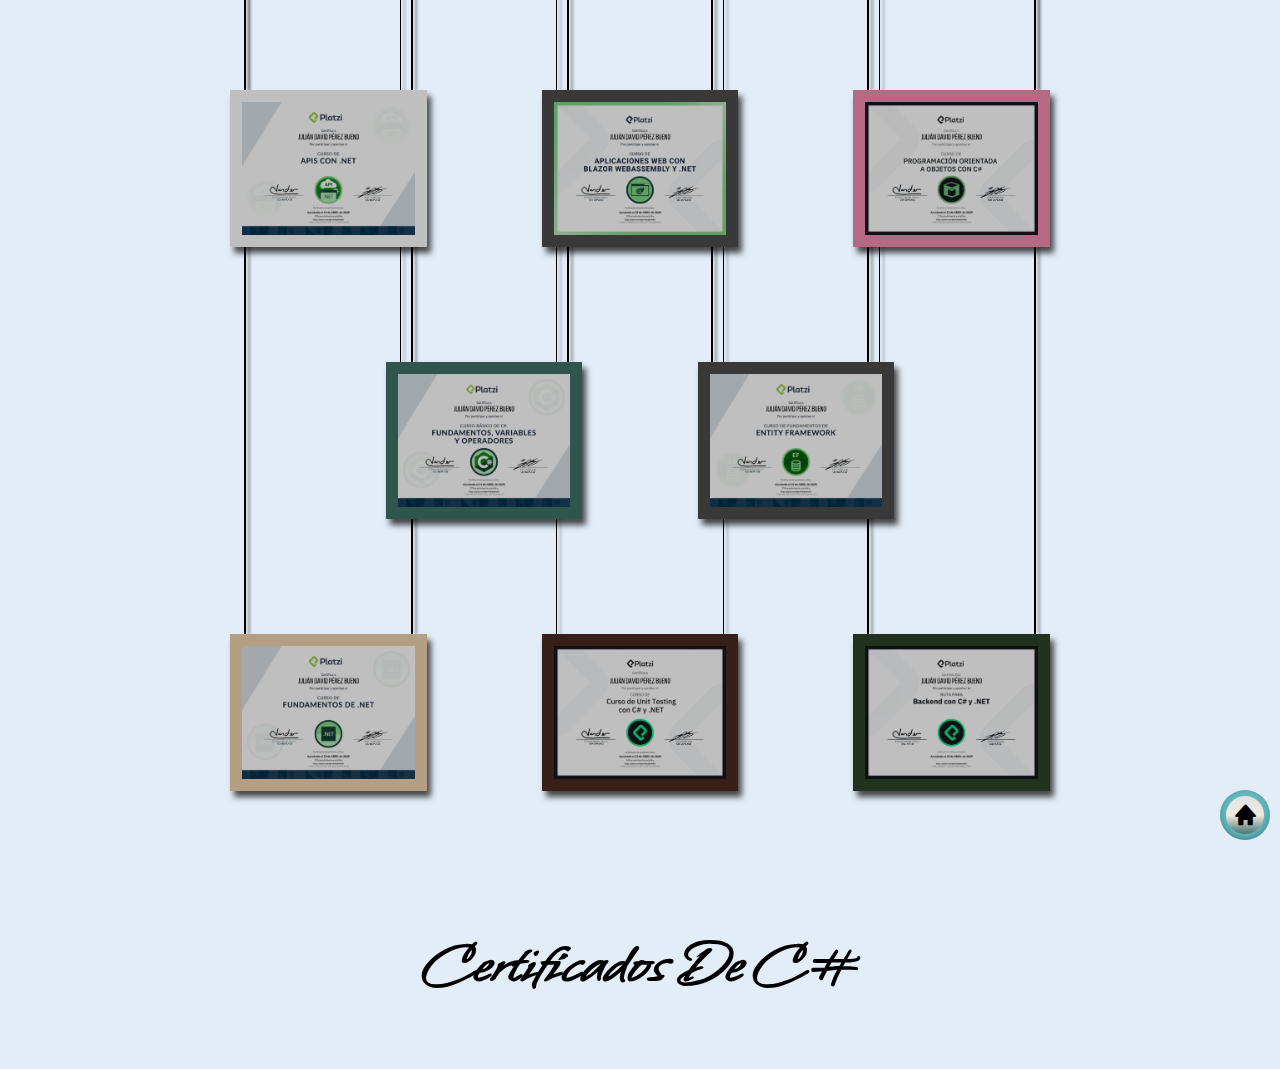
<file: pages/certificado_c.html>
<!DOCTYPE html>
<html lang="en">
<head>
  <meta charset="UTF-8">
  <meta name="viewport" content="width=device-width, initial-scale=1.0">
  <title>Document</title>
  <link rel="stylesheet" href="../css/certificado.css">
  <link rel="stylesheet" href="../css/pantalla_completa.css">
  <link rel="preconnect" href="https://fonts.googleapis.com">
  <link rel="preconnect" href="https://fonts.gstatic.com" crossorigin>
  <link href="https://fonts.googleapis.com/css2?family=Whisper&display=swap" rel="stylesheet">
  <link href='https://unpkg.com/boxicons@2.1.4/css/boxicons.min.css' rel='stylesheet'>
</head>
<body>
  
  <div class="gallery-container">
    <div class="gallery">
      <div class="gallery-item" style="--frame:hsl(30, 30%, 100%);"><a class="gallery-item-perspective">
          <div class="gallery-item-wrap">
            <div class="gallery-item-overlay">
            </div>
            <img class="gallery-img" src="../img/certificados/diploma-apis-net.webp" alt=""/>
          </div>
          </a>
        <div class="gallery-item-strings-perspective">
        <div class="gallery-item-strings"></div>
        </div>
      </div>
      <div class="gallery-item" style="--frame:hsl(30, 0%, 30%);"><a class="gallery-item-perspective">
          <div class="gallery-item-wrap">
            <div class="gallery-item-overlay"></div><img class="gallery-img" src="../img/certificados/diploma-blazor-webassembly.webp" alt=""/>
          </div></a>
        <div class="gallery-item-strings-perspective">
          <div class="gallery-item-strings"></div>
        </div>
      </div>
      <div class="gallery-item" style="--frame:hsl(340, 80%, 75%);"><a class="gallery-item-perspective">
          <div class="gallery-item-wrap">
            <div class="gallery-item-overlay"></div><img class="gallery-img" src="../img/certificados/diploma-c-sharp-poo.webp" alt=""/>
          </div></a>
        <div class="gallery-item-strings-perspective">
          <div class="gallery-item-strings"></div>
        </div>
      </div>
      <div class="gallery-item" style="--frame:hsl(166, 28%, 35%);"><a class="gallery-item-perspective">
          <div class="gallery-item-wrap">
            <div class="gallery-item-overlay"></div><img class="gallery-img" src="../img/certificados/diploma-csharp-fundamentos, variables y operadores.webp" alt=""/>
          </div></a>
        <div class="gallery-item-strings-perspective">
          <div class="gallery-item-strings"></div>
        </div>
      </div>
      <div class="gallery-item" style="--frame:hsl(30, 0%, 30%);"><a class="gallery-item-perspective">
          <div class="gallery-item-wrap">
            <div class="gallery-item-overlay"></div><img class="gallery-img" src="../img/certificados/diploma-entity-framework.net.webp" alt=""/>
          </div></a>
        <div class="gallery-item-strings-perspective">
          <div class="gallery-item-strings"></div>
        </div>
      </div>
      <div class="gallery-item" style="--frame:hsl(33, 70%, 82%);"><a class="gallery-item-perspective">
          <div class="gallery-item-wrap">
            <div class="gallery-item-overlay"></div><img class="gallery-img" src="../img/certificados/diploma-fundamentos-net.webp" alt=""/>
          </div></a>
        <div class="gallery-item-strings-perspective">
          <div class="gallery-item-strings"></div>
        </div>
      </div>
      <div class="gallery-item" style="--frame:hsl(15, 40%, 21%);"><a class="gallery-item-perspective">
          <div class="gallery-item-wrap">
            <div class="gallery-item-overlay"></div><img class="gallery-img" src="../img/certificados/diploma-unit-testing-csharp.webp" alt=""/>
          </div></a>
        <div class="gallery-item-strings-perspective">
          <div class="gallery-item-strings"></div>
        </div>
      </div>
      <div class="gallery-item" style="--frame:hsl(108, 26%, 21%);"><a class="gallery-item-perspective">
          <div class="gallery-item-wrap">
            <div class="gallery-item-overlay"></div><img class="gallery-img" src="../img/certificados/diploma-web-net.webp" alt=""/>
          </div></a>
        <div class="gallery-item-strings-perspective">
          <div class="gallery-item-strings"></div>
        </div>
      </div>
    </div>
  </div>
  <div id="progress">
    <span id="progress-value">
        <i class='bx bxs-home' ></i>
    </span>
  </div>
  <center><h1>Certificados De C#</h1><br></center>
  <button class="js-toggle-fullscreen-btn toggle-fullscreen-btn" aria-label="Enter fullscreen mode" hidden>
    <svg class="toggle-fullscreen-svg" width="28" height="28" viewBox="-2 -2 28 28">
      <g class="icon-fullscreen-enter">
        <path d="M 2 9 v -7 h 7" />
        <path d="M 22 9 v -7 h -7" />
        <path d="M 22 15 v 7 h -7" />
        <path d="M 2 15 v 7 h 7" />
      </g>
      
      <g class="icon-fullscreen-leave">
        <path d="M 24 17 h -7 v 7" />
        <path d="M 0 17 h 7 v 7" />
        <path d="M 0 7 h 7 v -7" />
        <path d="M 24 7 h -7 v -7" />
      </g>
    </svg>
  </button>
  <script src="../js/certificado.js" type="module"></script>
</body>
</html>
</file>
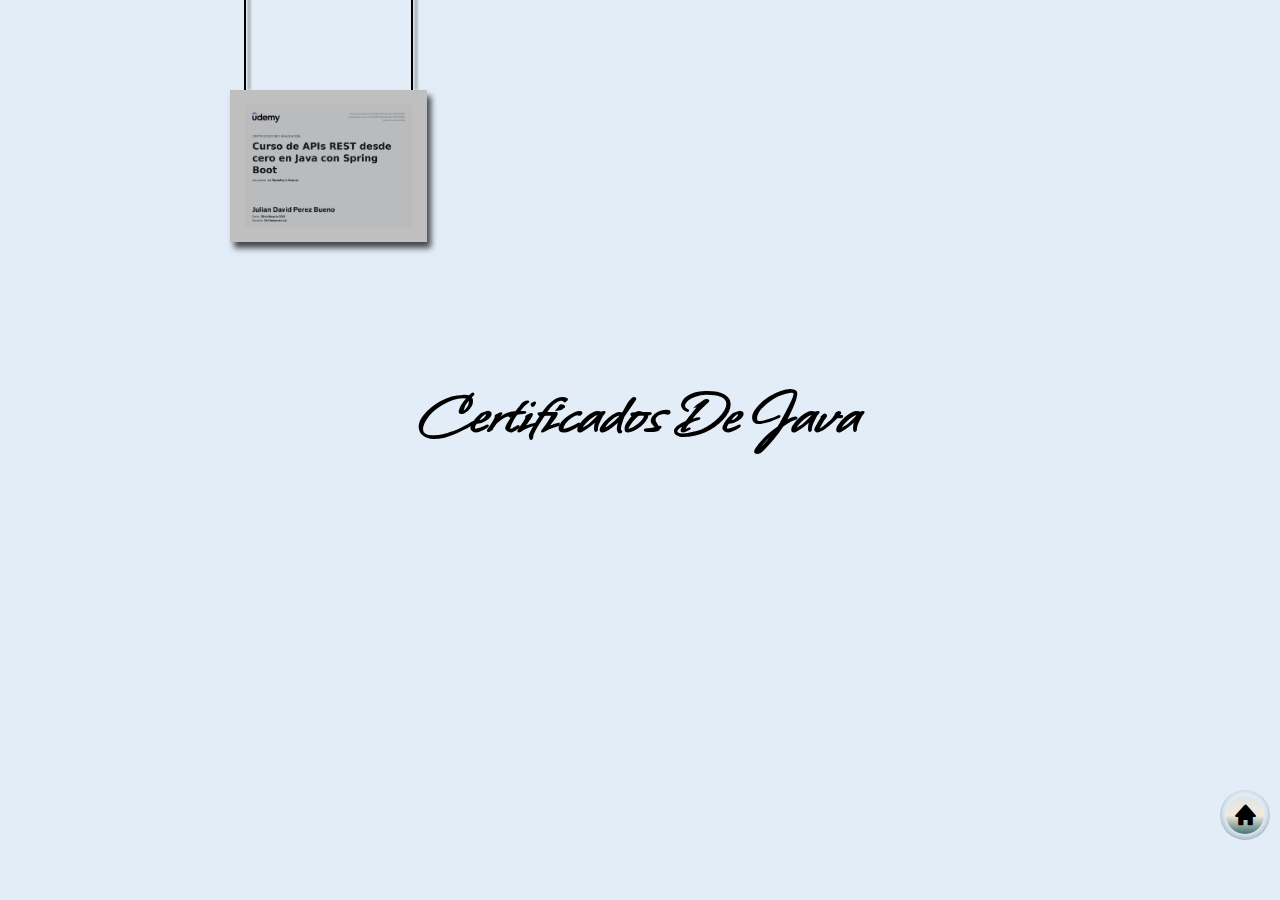
<file: pages/certificado_java.html>
<!DOCTYPE html>
<html lang="en">
<head>
  <meta charset="UTF-8">
  <meta name="viewport" content="width=device-width, initial-scale=1.0">
  <title>Document</title>
  <link rel="stylesheet" href="../css/certificado.css">
  <link rel="stylesheet" href="../css/pantalla_completa.css">
  <link rel="preconnect" href="https://fonts.googleapis.com">
  <link rel="preconnect" href="https://fonts.gstatic.com" crossorigin>
  <link href="https://fonts.googleapis.com/css2?family=Whisper&display=swap" rel="stylesheet">
  <link href='https://unpkg.com/boxicons@2.1.4/css/boxicons.min.css' rel='stylesheet'>
</head>
<body>
  
  <div class="gallery-container">
    <div class="gallery">
      <div class="gallery-item" style="--frame:hsl(30, 30%, 100%);"><a class="gallery-item-perspective">
          <div class="gallery-item-wrap">
            <div class="gallery-item-overlay">
            </div>
            <img class="gallery-img" src="../img/certificados/Curso de APIs REST desde cero en Java con Spring Boot.webp" alt=""/>
          </div>
          </a>
        <div class="gallery-item-strings-perspective">
        <div class="gallery-item-strings"></div>
        </div>
      </div>
      
    </div>
  </div>
  <div id="progress">
    <span id="progress-value">
        <i class='bx bxs-home' ></i>
    </span>
  </div>
  <center><h1>Certificados De Java</h1><br></center>
  <button class="js-toggle-fullscreen-btn toggle-fullscreen-btn" aria-label="Enter fullscreen mode" hidden>
    <svg class="toggle-fullscreen-svg" width="28" height="28" viewBox="-2 -2 28 28">
      <g class="icon-fullscreen-enter">
        <path d="M 2 9 v -7 h 7" />
        <path d="M 22 9 v -7 h -7" />
        <path d="M 22 15 v 7 h -7" />
        <path d="M 2 15 v 7 h 7" />
      </g>
      
      <g class="icon-fullscreen-leave">
        <path d="M 24 17 h -7 v 7" />
        <path d="M 0 17 h 7 v 7" />
        <path d="M 0 7 h 7 v -7" />
        <path d="M 24 7 h -7 v -7" />
      </g>
    </svg>
  </button>
  <script src="../js/certificado.js" type="module"></script>
</body>
</html>
</file>
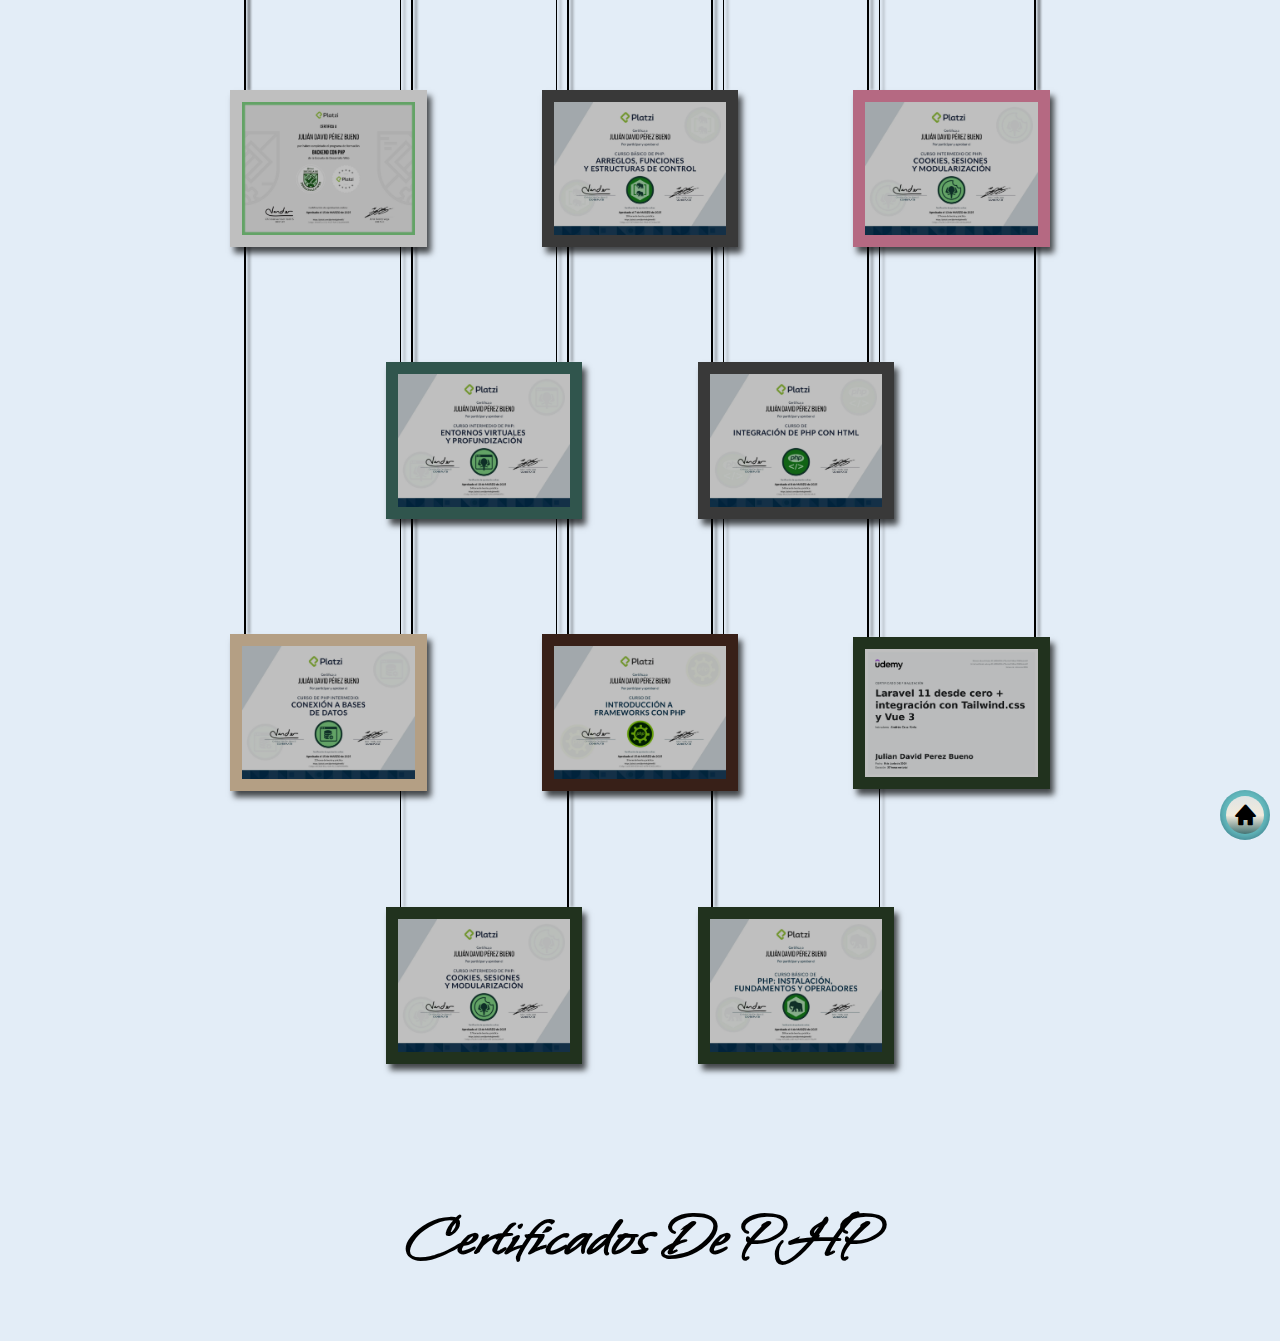
<file: pages/certificado_php.html>
<!DOCTYPE html>
<html lang="en">
<head>
  <meta charset="UTF-8">
  <meta name="viewport" content="width=device-width, initial-scale=1.0">
  <title>Document</title>
  <link rel="stylesheet" href="../css/certificado.css">
  <link rel="stylesheet" href="../css/pantalla_completa.css">
  <link rel="preconnect" href="https://fonts.googleapis.com">
  <link rel="preconnect" href="https://fonts.gstatic.com" crossorigin>
  <link href="https://fonts.googleapis.com/css2?family=Whisper&display=swap" rel="stylesheet">
  <link href='https://unpkg.com/boxicons@2.1.4/css/boxicons.min.css' rel='stylesheet'>
</head>
<body>
  
  <div class="gallery-container">
    <div class="gallery">
      <div class="gallery-item" style="--frame:hsl(30, 30%, 100%);"><a class="gallery-item-perspective">
          <div class="gallery-item-wrap">
            <div class="gallery-item-overlay">
            </div>
            <img class="gallery-img" src="../img/certificados/diploma-backend-php.webp" alt=""/>
          </div>
          </a>
        <div class="gallery-item-strings-perspective">
        <div class="gallery-item-strings"></div>
        </div>
      </div>
      <div class="gallery-item" style="--frame:hsl(30, 0%, 30%);"><a class="gallery-item-perspective">
          <div class="gallery-item-wrap">
            <div class="gallery-item-overlay"></div><img class="gallery-img" src="../img/certificados/diploma-php-arreglos-funciones.webp" alt=""/>
          </div></a>
        <div class="gallery-item-strings-perspective">
          <div class="gallery-item-strings"></div>
        </div>
      </div>
      <div class="gallery-item" style="--frame:hsl(340, 80%, 75%);"><a class="gallery-item-perspective">
          <div class="gallery-item-wrap">
            <div class="gallery-item-overlay"></div><img class="gallery-img" src="../img/certificados/diploma-php-cookies-sesiones.webp" alt=""/>
          </div></a>
        <div class="gallery-item-strings-perspective">
          <div class="gallery-item-strings"></div>
        </div>
      </div>
      <div class="gallery-item" style="--frame:hsl(166, 28%, 35%);"><a class="gallery-item-perspective">
          <div class="gallery-item-wrap">
            <div class="gallery-item-overlay"></div><img class="gallery-img" src="../img/certificados/diploma-php-entornos-funciones.webp" alt=""/>
          </div></a>
        <div class="gallery-item-strings-perspective">
          <div class="gallery-item-strings"></div>
        </div>
      </div>
      <div class="gallery-item" style="--frame:hsl(30, 0%, 30%);"><a class="gallery-item-perspective">
          <div class="gallery-item-wrap">
            <div class="gallery-item-overlay"></div><img class="gallery-img" src="../img/certificados/diploma-php-html.webp" alt=""/>
          </div></a>
        <div class="gallery-item-strings-perspective">
          <div class="gallery-item-strings"></div>
        </div>
      </div>
      <div class="gallery-item" style="--frame:hsl(33, 70%, 82%);"><a class="gallery-item-perspective">
          <div class="gallery-item-wrap">
            <div class="gallery-item-overlay"></div><img class="gallery-img" src="../img/certificados/diploma-php-sql.webp" alt=""/>
          </div></a>
        <div class="gallery-item-strings-perspective">
          <div class="gallery-item-strings"></div>
        </div>
      </div>
      <div class="gallery-item" style="--frame:hsl(15, 40%, 21%);"><a class="gallery-item-perspective">
          <div class="gallery-item-wrap">
            <div class="gallery-item-overlay"></div><img class="gallery-img" src="../img/certificados/introduccion a frameworks con php.webp" alt=""/>
          </div></a>
        <div class="gallery-item-strings-perspective">
          <div class="gallery-item-strings"></div>
        </div>
      </div>
      <div class="gallery-item" style="--frame:hsl(108, 26%, 21%);"><a class="gallery-item-perspective">
          <div class="gallery-item-wrap">
            <div class="gallery-item-overlay"></div><img class="gallery-img" src="../img/certificados/Laravel 11 desde cero + integración con Tailwind.css y Vue 3.webp" alt=""/>
          </div></a>
        <div class="gallery-item-strings-perspective">
          <div class="gallery-item-strings"></div>
        </div>
      </div>
      <div class="gallery-item" style="--frame:hsl(108, 26%, 21%);"><a class="gallery-item-perspective">
        <div class="gallery-item-wrap">
          <div class="gallery-item-overlay"></div><img class="gallery-img" src="../img/certificados/diploma-php-cookies-sesiones.webp" alt=""/>
        </div></a>
      <div class="gallery-item-strings-perspective">
        <div class="gallery-item-strings"></div>
      </div>
    </div>
    <div class="gallery-item" style="--frame:hsl(108, 26%, 21%);"><a class="gallery-item-perspective">
      <div class="gallery-item-wrap">
        <div class="gallery-item-overlay"></div><img class="gallery-img" src="../img/certificados/PHP,instalacion,fundamentos,operadores.webp" alt=""/>
      </div></a>
    <div class="gallery-item-strings-perspective">
      <div class="gallery-item-strings"></div>
    </div>
  </div>
    </div>
  </div>
  <div id="progress">
    <span id="progress-value">
        <i class='bx bxs-home' ></i>
    </span>
  </div>
  <center><h1>Certificados De PHP</h1><br></center>
  <button class="js-toggle-fullscreen-btn toggle-fullscreen-btn" aria-label="Enter fullscreen mode" hidden>
    <svg class="toggle-fullscreen-svg" width="28" height="28" viewBox="-2 -2 28 28">
      <g class="icon-fullscreen-enter">
        <path d="M 2 9 v -7 h 7" />
        <path d="M 22 9 v -7 h -7" />
        <path d="M 22 15 v 7 h -7" />
        <path d="M 2 15 v 7 h 7" />
      </g>
      
      <g class="icon-fullscreen-leave">
        <path d="M 24 17 h -7 v 7" />
        <path d="M 0 17 h 7 v 7" />
        <path d="M 0 7 h 7 v -7" />
        <path d="M 24 7 h -7 v -7" />
      </g>
    </svg>
  </button>
  <script src="../js/certificado.js" type="module"></script>
</body>
</html>
</file>
<file: css/certificado.css>
*,
*::before,
*::after {
  box-sizing: border-box;
}

body {
  margin: 0;
  /* background: #d8d2ca; */
  background: #e3edf7;
  overflow-x: hidden;
  overflow-y: scroll;
  font-family: Helvetica Neue, Helvetica, Arial, sans-serif;
}

h1{
  font-family: "Whisper", cursive;
  font-weight: 600;
  font-style: normal;
  font-size: 65px;
}

.gallery {
  position: relative;
  width: 100%;
  display: grid;
  justify-content: space-between;
  justify-items: center;
  align-items: center;
  --left: 0;
  --top: 0;
  --zoom: 1;
  --trans-dur: .8s;
  transition-property: --left, --top, --zoom;
  transition-duration: var(--trans-dur), var(--trans-dur), calc(.75 * var(--trans-dur));
  transition-delay: 0s, 0s, calc(.25 * var(--trans-dur));
  transition-timing-function: cubic-bezier(0.4, 0, 0.2, 1);
  transform: translate(var(--left), var(--top)) scale(var(--zoom));
}
.gallery-container.zoomed-in > .gallery {
  transition-duration: var(--trans-dur), var(--trans-dur), calc(.6 * var(--trans-dur));
  transition-delay: 0s;
}
@keyframes zoom-in {
  to {
    --left-cur: var(--left);
    --top-cur: var(--top);
  }
}

.gallery-item {
  position: relative;
  grid-column-end: span 2;
}

.gallery-item-perspective,
.gallery-item-strings-perspective {
  perspective: 800px;
}

.gallery-item-perspective {
  position: relative;
  z-index: 1;
  display: block;
  text-decoration: none;
  outline: none;
}
.gallery-container:not(.zoomed-in) .gallery-item-perspective:hover + .gallery-item-strings-perspective .gallery-item-strings,
.gallery-container:not(.zoomed-in) .gallery-item-perspective:hover .gallery-item-wrap {
  animation: wobble 0.9s ease-in-out;
}
.gallery-container:not(.zoomed-in) .gallery-item-perspective:focus-visible + .gallery-item-strings-perspective .gallery-item-strings,
.gallery-container:not(.zoomed-in) .gallery-item-perspective:focus-visible .gallery-item-wrap {
  animation: wobble 0.9s ease-in-out;
}
@keyframes wobble {
  15% {
    transform: rotateY(10deg);
  }
  40% {
    transform: rotateY(-7deg);
  }
  60% {
    transform: rotateY(4deg);
  }
  78% {
    transform: rotateY(-2deg);
  }
  89% {
    transform: rotateY(1deg);
  }
  100% {
    transform: none;
  }
}

.gallery-item-wrap {
  padding: 12px;
  background: var(--frame);
  cursor: pointer;
  box-shadow: 4px 6px 6px rgba(0, 0, 0, 0.7);
  transition: 0.25s;
  z-index: 1;
}

.gallery-item-strings-perspective {
  position: absolute;
  z-index: -1;
  left: 0;
  right: 0;
  top: 0;
  bottom: 0;
  display: flex;
}

.gallery-item-strings {
  flex: auto;
}
.gallery-item-strings::before, .gallery-item-strings::after {
  content: "";
  position: absolute;
  bottom: 100%;
  width: 1.5px;
  background: #f6ede4;
  background: #000;
  box-shadow: 4px 0 3px rgba(0, 0, 0, 0.4);
  pointer-events: none;
}
.gallery-item-strings::before {
  left: 7%;
}
.gallery-item-strings::after {
  right: 7%;
}

.gallery-item-overlay {
  position: absolute;
  left: 0;
  right: 0;
  top: 0;
  bottom: 0;
  background: rgba(0, 0, 0, 0.25);
  transition: opacity var(--trans-dur);
}
.gallery-item.current .gallery-item-overlay {
  opacity: 0;
  transition-duration: 0.8s;
}

.gallery-img {
  display: block;
  max-width: 100%;
}

@media (max-width: 899px) {
  .gallery {
    grid-template-columns: repeat(4, 1fr);
    gap: 13vw;
    padding: 8% 8%;
  }

  .gallery-item:nth-child(3n+3) {
    grid-column-start: 2;
  }
  .gallery-item .gallery-item-strings::before,
.gallery-item .gallery-item-strings::after {
    height: 57vw;
  }
  .gallery-item:nth-child(3n+1) .gallery-item-strings::before, .gallery-item:nth-child(3n+2) .gallery-item-strings::after {
    height: 125vw;
  }
}
@media (min-width: 900px) {
  .gallery {
    grid-template-columns: repeat(6, 1fr);
    gap: 9vw;
    padding: 7% 18%;
  }

  .gallery-item:nth-child(5n+4) {
    grid-column-start: 2;
  }
  .gallery-item .gallery-item-strings::before,
.gallery-item .gallery-item-strings::after {
    height: 31vw;
  }
  .gallery-item:nth-child(5n+1) .gallery-item-strings::before, .gallery-item:nth-child(5n+3) .gallery-item-strings::after {
    height: 63vw;
  }
}
.link-to-page-cont {
  position: fixed;
  right: 10px;
  bottom: 10px;
  animation: fade-in 0.7s 5s backwards;
}
@keyframes fade-in {
  from {
    opacity: 0;
  }
  to {
    opacity: 1;
  }
}

.link-to-page {
  display: block;
  padding: 0.4em 0.8em;
  background: #020202;
  border: 1px solid;
  border-radius: 3px;
  color: #bf8040;
  font-size: 1rem;
  text-decoration: none;
  transition: 0.25s;
}
.link-to-page:hover, .link-to-page:focus {
  color: #bf5540;
}

.toggle-fullscreen-btn {
  z-index: 2;
  opacity: 0.5;
}
</file>
<file: css/pantalla_completa.css>
.toggle-fullscreen-btn {
	position: fixed;
	z-index: 10000;
	top: 10px;
	right: 10px;
	border: 0;
	padding: 0;
	background: none;
	cursor: pointer;
	outline: none;
}


.toggle-fullscreen-svg {
	display: block;
	height: auto;
}

.toggle-fullscreen-svg path {
	transform-box: view-box;
	transform-origin: 12px 12px;
	fill: none;
	stroke: hsl(225, 10%, 8%);
	stroke-width: 4;
	transition: .15s;
}


.toggle-fullscreen-btn:hover path:nth-child(1),
.toggle-fullscreen-btn:focus path:nth-child(1) {
	transform: translate(-2px, -2px);
}

.toggle-fullscreen-btn:hover path:nth-child(2),
.toggle-fullscreen-btn:focus path:nth-child(2) {
	transform: translate(2px, -2px);
}

.toggle-fullscreen-btn:hover path:nth-child(3),
.toggle-fullscreen-btn:focus path:nth-child(3) {
	transform: translate(2px, 2px);
}

.toggle-fullscreen-btn:hover path:nth-child(4),
.toggle-fullscreen-btn:focus path:nth-child(4) {
	transform: translate(-2px, 2px);
}


.toggle-fullscreen-btn:not(.on) .icon-fullscreen-leave {
	display: none;
}

.toggle-fullscreen-btn.on .icon-fullscreen-enter {
	display: none;
}

#progress {
    position: fixed;
    /* background: #194eb9; */
    z-index: 1000;
    bottom: 60px;
    right: 10px;
    width: 50px;
    height: 50px;
    display: none;
    place-items: center;
    border-radius: 50%;
    color: #1d002c;
    cursor: pointer;
    box-shadow: rgba(50, 50, 93, 0.25) 0px 50px 100px -20px,
        rgba(0, 0, 0, 0.3) 0px 30px 60px -30px,
        rgba(10, 37, 64, 0.35) 0px -2px 6px 0px inset;
}

#progress-value {
    display: grid;
    height: calc(100% - 12px);
    width: calc(100% - 12px);
    background: linear-gradient(180deg,
	#dfe4e4 0%,
	#f1eadc 51%,
	#457373 100%);
    border-radius: 50%;
    color: #000;
    place-items: center;
    font-size: 25px;
}

@keyframes progress {
    to {
        stroke-dashoffset: var(--target);
    }
}
</file>
